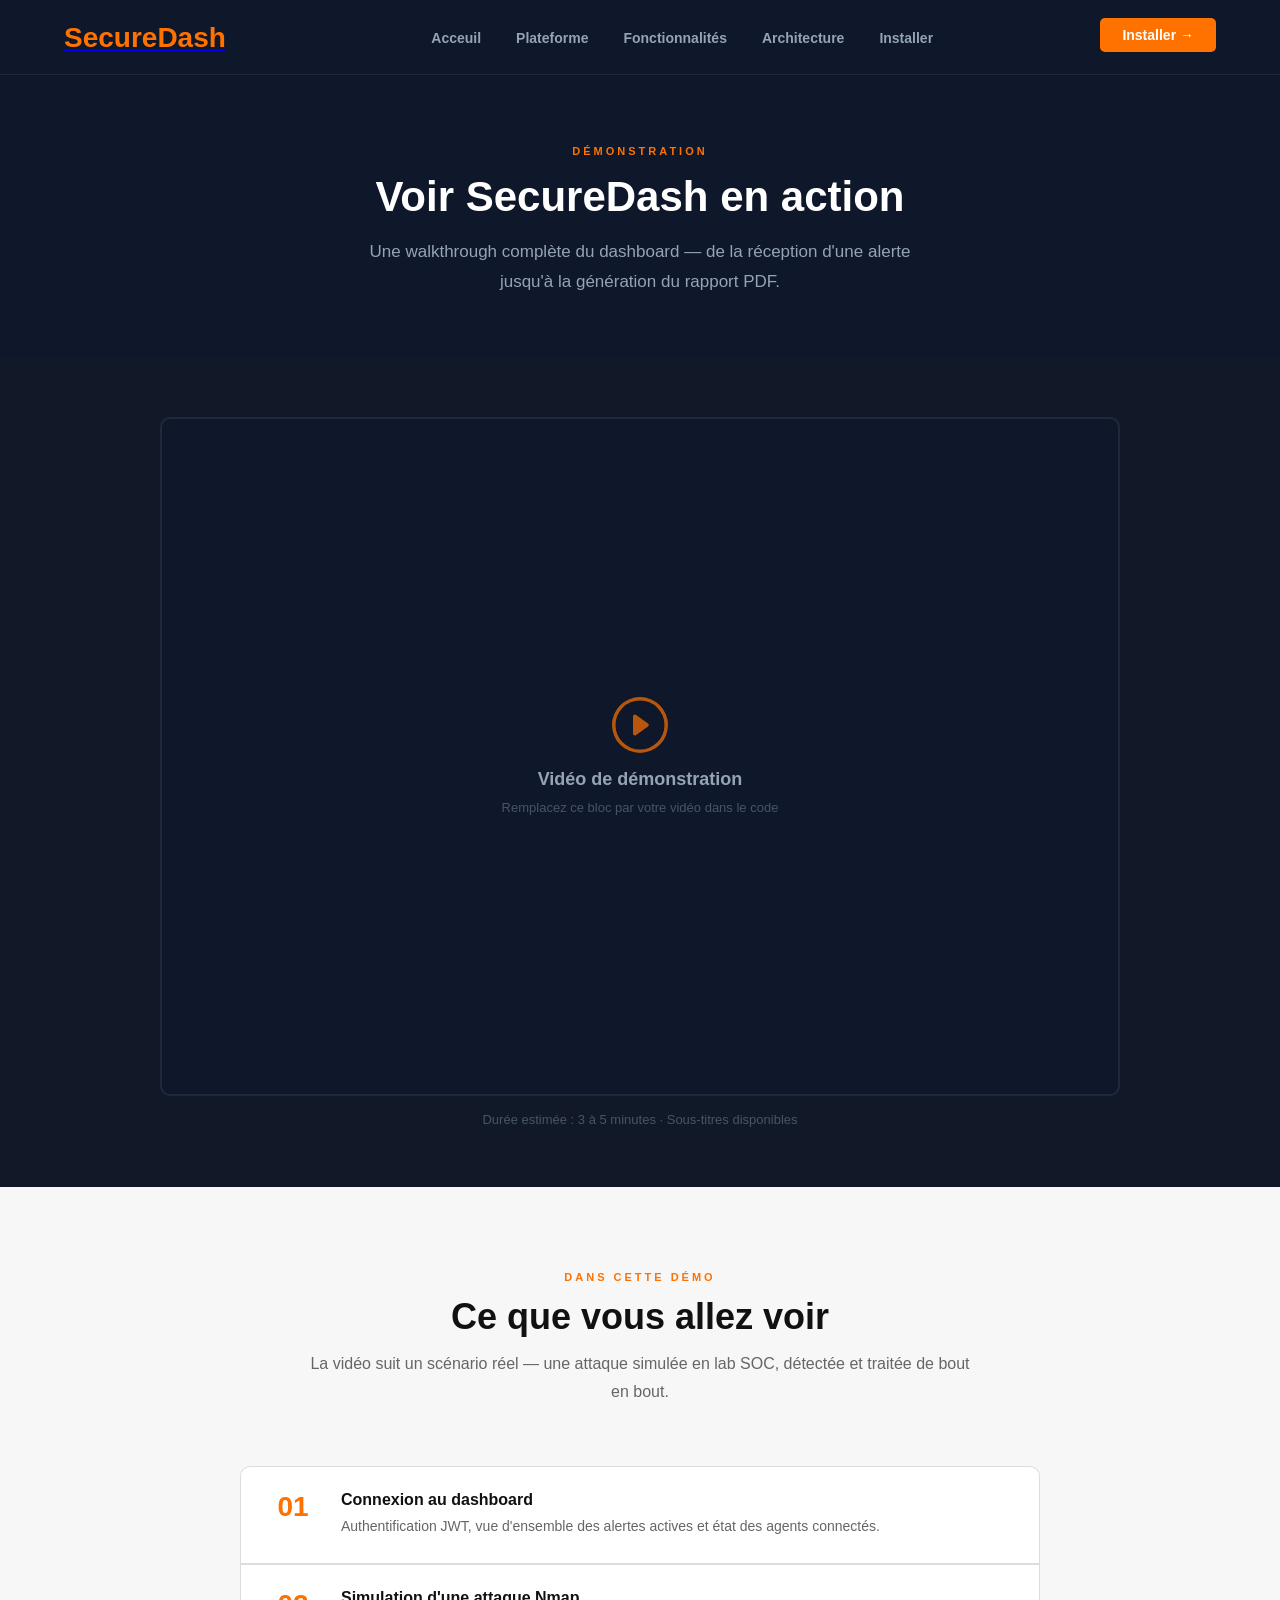
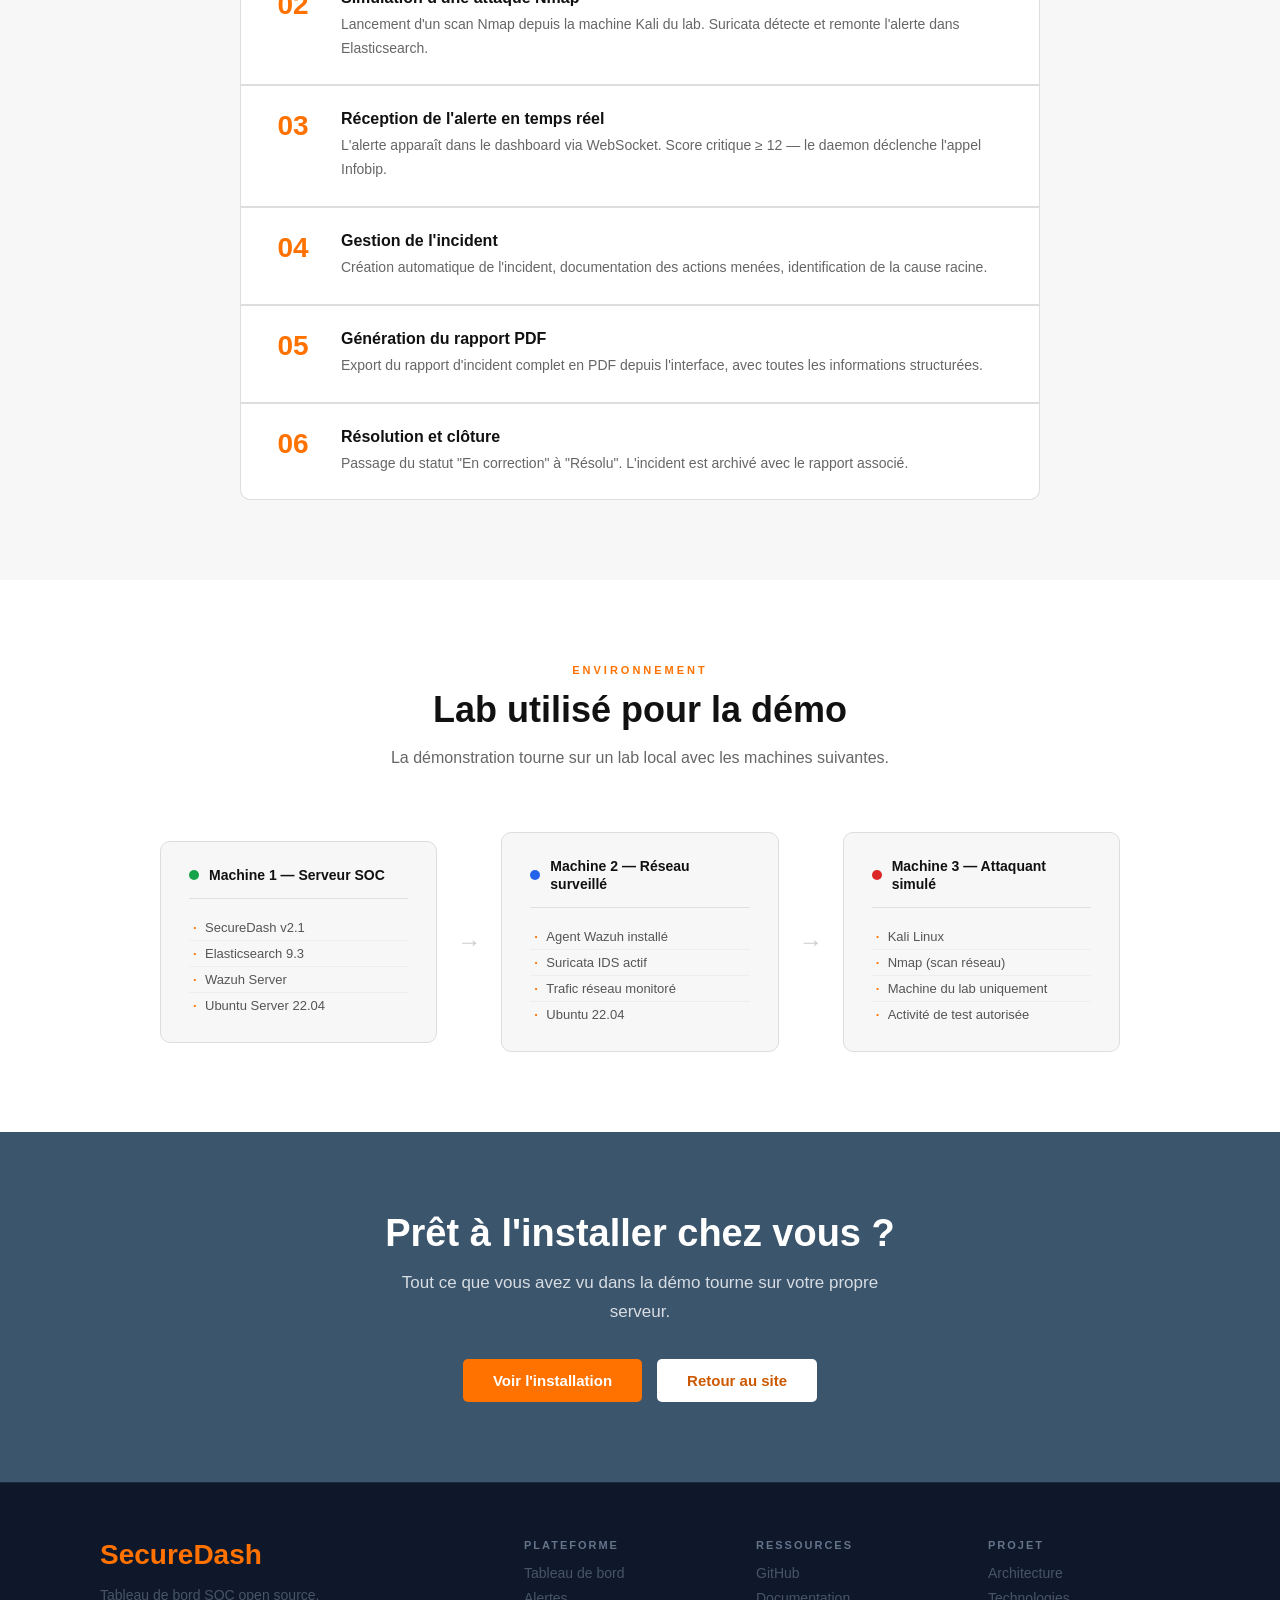
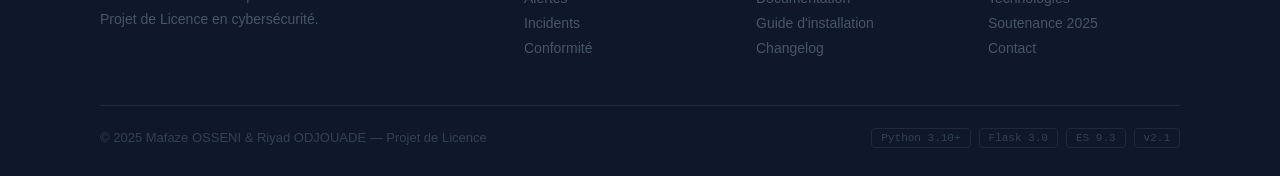
<file: demo.html>
<!DOCTYPE html>
<html lang="fr">
<head>
    <meta charset="UTF-8">
    <meta name="viewport" content="width=device-width, initial-scale=1.0">
    <title>Démo — SecureDash</title>
    <link rel="stylesheet" href="style.css">
    <link rel="stylesheet" href="demo.css">
</head>
<body>

    <!-- NAVBAR -->
    <div class="demo-nav">
        <div class="navbar" style="width: 90%; max-width: 1200px; margin: auto;">
            <div class="icon">
                <a href="index.html"><h2 class="logo">SecureDash</h2></a>
            </div>
            <div class="menu">
                <ul>
                    <li><a href="index.html#Acceuil">Acceuil</a></li>
                    <li><a href="index.html#plateforme">Plateforme</a></li>
                    <li><a href="index.html#fonctionnalites">Fonctionnalités</a></li>
                    <li><a href="index.html#architecture">Architecture</a></li>
                    <li><a href="index.html#installer">Installer</a></li>
                </ul>
            </div>
            <div class="nav-btn">
                <a href="index.html#installer" class="btn-installer">Installer →</a>
            </div>
        </div>
    </div>


    <!-- INTRO DEMO -->
    <div class="demo-intro">
        <p class="demo-label">Démonstration</p>
        <h1>Voir SecureDash en action</h1>
        <p class="demo-sous-titre">
            Une walkthrough complète du dashboard — de la réception d'une alerte
            jusqu'à la génération du rapport PDF.
        </p>
    </div>


    <!-- =============================================
         ESPACE VIDEO
    ============================================= -->
    <div class="section-video">
        <div class="video-wrapper">

            <!--
            ================================================
            INSÉREZ VOTRE VIDÉO ICI
            ================================================

            Option 1 — Fichier local (MP4) :
            <video controls width="100%">
                <source src="demo-video.mp4" type="video/mp4">
                Votre navigateur ne supporte pas la lecture vidéo.
            </video>

            Option 2 — YouTube :
            <iframe
                src="https://www.youtube.com/embed/VOTRE_ID_VIDEO"
                title="Démo SecureDash"
                frameborder="0"
                allow="accelerometer; autoplay; clipboard-write; encrypted-media; gyroscope; picture-in-picture"
                allowfullscreen>
            </iframe>

            Option 3 — Loom :
            <iframe
                src="https://www.loom.com/embed/VOTRE_ID_LOOM"
                frameborder="0"
                allowfullscreen>
            </iframe>
            ================================================
            -->

            <div class="video-placeholder">
                <div class="video-placeholder-inner">
                    <svg xmlns="http://www.w3.org/2000/svg" width="56" height="56" fill="#ff7200" viewBox="0 0 16 16">
                        <path d="M8 15A7 7 0 1 1 8 1a7 7 0 0 1 0 14m0 1A8 8 0 1 0 8 0a8 8 0 0 0 0 16"/>
                        <path d="M6.271 5.055a.5.5 0 0 1 .52.038l3.5 2.5a.5.5 0 0 1 0 .814l-3.5 2.5A.5.5 0 0 1 6 10.5v-5a.5.5 0 0 1 .271-.445"/>
                    </svg>
                    <p>Vidéo de démonstration</p>
                    <small>Remplacez ce bloc par votre vidéo dans le code</small>
                </div>
            </div>

        </div>
        <p class="video-note">Durée estimée : 3 à 5 minutes · Sous-titres disponibles</p>
    </div>


    <!-- CE QUE MONTRE LA DEMO -->
    <div class="section section-gris">
        <div class="section-header">
            <span class="section-tag">Dans cette démo</span>
            <h2>Ce que vous allez voir</h2>
            <p>La vidéo suit un scénario réel — une attaque simulée en lab SOC, détectée et traitée de bout en bout.</p>
        </div>

        <div class="demo-etapes">

            <div class="demo-etape">
                <div class="demo-etape-num">01</div>
                <div class="demo-etape-contenu">
                    <h4>Connexion au dashboard</h4>
                    <p>Authentification JWT, vue d'ensemble des alertes actives et état des agents connectés.</p>
                </div>
            </div>

            <div class="demo-etape">
                <div class="demo-etape-num">02</div>
                <div class="demo-etape-contenu">
                    <h4>Simulation d'une attaque Nmap</h4>
                    <p>Lancement d'un scan Nmap depuis la machine Kali du lab. Suricata détecte et remonte l'alerte dans Elasticsearch.</p>
                </div>
            </div>

            <div class="demo-etape">
                <div class="demo-etape-num">03</div>
                <div class="demo-etape-contenu">
                    <h4>Réception de l'alerte en temps réel</h4>
                    <p>L'alerte apparaît dans le dashboard via WebSocket. Score critique ≥ 12 — le daemon déclenche l'appel Infobip.</p>
                </div>
            </div>

            <div class="demo-etape">
                <div class="demo-etape-num">04</div>
                <div class="demo-etape-contenu">
                    <h4>Gestion de l'incident</h4>
                    <p>Création automatique de l'incident, documentation des actions menées, identification de la cause racine.</p>
                </div>
            </div>

            <div class="demo-etape">
                <div class="demo-etape-num">05</div>
                <div class="demo-etape-contenu">
                    <h4>Génération du rapport PDF</h4>
                    <p>Export du rapport d'incident complet en PDF depuis l'interface, avec toutes les informations structurées.</p>
                </div>
            </div>

            <div class="demo-etape">
                <div class="demo-etape-num">06</div>
                <div class="demo-etape-contenu">
                    <h4>Résolution et clôture</h4>
                    <p>Passage du statut "En correction" à "Résolu". L'incident est archivé avec le rapport associé.</p>
                </div>
            </div>

        </div>
    </div>


    <!-- ENVIRONNEMENT TECHNIQUE -->
    <div class="section">
        <div class="section-header">
            <span class="section-tag">Environnement</span>
            <h2>Lab utilisé pour la démo</h2>
            <p>La démonstration tourne sur un lab local avec les machines suivantes.</p>
        </div>

        <div class="demo-lab">

            <div class="lab-machine">
                <div class="lab-machine-entete">
                    <span class="lab-dot lab-dot-vert"></span>
                    <strong>Machine 1 — Serveur SOC</strong>
                </div>
                <ul class="lab-specs">
                    <li>SecureDash v2.1</li>
                    <li>Elasticsearch 9.3</li>
                    <li>Wazuh Server</li>
                    <li>Ubuntu Server 22.04</li>
                </ul>
            </div>

            <div class="lab-fleche">→</div>

            <div class="lab-machine">
                <div class="lab-machine-entete">
                    <span class="lab-dot lab-dot-bleu"></span>
                    <strong>Machine 2 — Réseau surveillé</strong>
                </div>
                <ul class="lab-specs">
                    <li>Agent Wazuh installé</li>
                    <li>Suricata IDS actif</li>
                    <li>Trafic réseau monitoré</li>
                    <li>Ubuntu 22.04</li>
                </ul>
            </div>

            <div class="lab-fleche">→</div>

            <div class="lab-machine">
                <div class="lab-machine-entete">
                    <span class="lab-dot lab-dot-rouge"></span>
                    <strong>Machine 3 — Attaquant simulé</strong>
                </div>
                <ul class="lab-specs">
                    <li>Kali Linux</li>
                    <li>Nmap (scan réseau)</li>
                    <li>Machine du lab uniquement</li>
                    <li>Activité de test autorisée</li>
                </ul>
            </div>

        </div>
    </div>


    <!-- CTA -->
    <div class="cta">
        <h2>Prêt à l'installer chez vous ?</h2>
        <p>Tout ce que vous avez vu dans la démo tourne sur votre propre serveur.</p>
        <div class="cta-btns">
            <a href="index.html#installer" class="btn-orange">Voir l'installation</a>
            <a href="index.html" class="btn-blanc">Retour au site</a>
        </div>
    </div>


    <!-- FOOTER -->
    <div class="footer">
        <div class="footer-contenu">
            <div class="footer-marque">
                <h3 class="logo">SecureDash</h3>
                <p>Tableau de bord SOC open source.<br>Projet de Licence en cybersécurité.</p>
            </div>
            <div class="footer-col">
                <p class="footer-titre">Plateforme</p>
                <ul>
                    <li><a href="index.html#plateforme">Tableau de bord</a></li>
                    <li><a href="index.html#plateforme">Alertes</a></li>
                    <li><a href="index.html#plateforme">Incidents</a></li>
                    <li><a href="index.html#fonctionnalites">Conformité</a></li>
                </ul>
            </div>
            <div class="footer-col">
                <p class="footer-titre">Ressources</p>
                <ul>
                    <li><a href="https://github.com" target="_blank">GitHub</a></li>
                    <li><a href="#">Documentation</a></li>
                    <li><a href="#">Guide d'installation</a></li>
                    <li><a href="#">Changelog</a></li>
                </ul>
            </div>
            <div class="footer-col">
                <p class="footer-titre">Projet</p>
                <ul>
                    <li><a href="index.html#architecture">Architecture</a></li>
                    <li><a href="index.html#fonctionnalites">Technologies</a></li>
                    <li><a href="#">Soutenance 2025</a></li>
                    <li><a href="mailto:">Contact</a></li>
                </ul>
            </div>
        </div>
        <div class="footer-bas">
            <p>© 2025 Mafaze OSSENI &amp; Riyad ODJOUADE — Projet de Licence</p>
            <div class="footer-tags">
                <span>Python 3.10+</span>
                <span>Flask 3.0</span>
                <span>ES 9.3</span>
                <span>v2.1</span>
            </div>
        </div>
    </div>

</body>
</html>
</file>
<file: style.css>
* {
    margin: 0;
    padding: 0;
    box-sizing: border-box;
}

body {
    font-family: 'Arial', sans-serif;
    color: #222;
}

/* =============================================
   NAVBAR & HERO
============================================= */

.main {
    width: 100%;
    background: linear-gradient(to top, rgba(0,0,0,0.65) 50%, rgba(0,0,0,0.5) 50%), url(cyber-security-article.jpg);
    background-position: center;
    background-size: cover;
    height: 100vh;
}

.navbar {
    width: 90%;
    max-width: 1200px;
    height: 75px;
    margin: auto;
    display: flex;
    align-items: center;
    justify-content: space-between;
}

.icon {
    width: 200px;
    height: 70px;
    display: flex;
    align-items: center;
}

.logo {
    color: #ff7200;
    font-size: 28px;
    font-family: 'Arial';
    font-weight: bold;
}

.menu ul {
    display: flex;
    gap: 35px;
    list-style: none;
    margin: 0;
    padding: 0;
    float: none;
}

.menu ul li {
    margin: 0;
}

.menu ul li a {
    text-decoration: none;
    color: #fff;
    font-family: 'Arial';
    font-weight: bold;
    font-size: 14px;
    transition: 0.4s ease-in-out;
}

.menu ul li a:hover {
    color: #ff7200;
}

.nav-btn {
    display: flex;
    align-items: center;
    justify-content: space-between;
}

.btn-installer {
    background: #ff7200;
    color: #fff;
    text-decoration: none;
    padding: 9px 22px;
    font-size: 14px;
    font-weight: bold;
    border-radius: 5px;
    transition: 0.3s;
    justify-content: space-between;
    margin-bottom: 5px;
}

.btn-installer:hover {
    background: #e06400;
}

/* Hero content */

.hero-content {
    width: 90%;
    max-width: 700px;
    margin: 0 auto;
    padding-top: 160px;
    text-align: center;
}

.hero-label {
    color: #ff7200;
    font-size: 13px;
    font-weight: bold;
    letter-spacing: 2px;
    text-transform: uppercase;
    margin-bottom: 18px;
}

.hero-titre {
    color: #fff;
    font-size: 46px;
    font-weight: bold;
    line-height: 1.15;
    margin-bottom: 22px;
}

.hero-desc {
    color: #ccc;
    font-size: 17px;
    line-height: 1.75;
    margin-bottom: 36px;
}

.hero-btns {
    display: flex;
    gap: 15px;
    justify-content: center;
    margin-bottom: 20px;
}

.btn-orange {
    background: #ff7200;
    color: #fff;
    text-decoration: none;
    padding: 13px 30px;
    font-size: 15px;
    font-weight: bold;
    border-radius: 5px;
    transition: 0.3s;
}

.btn-orange:hover {
    background: #e06400;
}

.btn-transparent {
    background: transparent;
    color: #fff;
    text-decoration: none;
    padding: 12px 28px;
    font-size: 15px;
    font-weight: bold;
    border: 2px solid #fff;
    border-radius: 5px;
    transition: 0.3s;
}

.btn-transparent:hover {
    border-color: #ff7200;
    color: #ff7200;
}

.hero-note {
    color: #999;
    font-size: 13px;
}


/* =============================================
   BARRE OUTILS
============================================= */

.barre-outils {
    background: #f5f5f5;
    border-top: 1px solid #e0e0e0;
    border-bottom: 1px solid #e0e0e0;
    padding: 28px 40px;
    text-align: center;
}

.barre-label {
    font-size: 12px;
    font-weight: bold;
    color: #999;
    letter-spacing: 2px;
    text-transform: uppercase;
    margin-bottom: 16px;
}

.outils-liste {
    display: flex;
    justify-content: center;
    gap: 12px;
    flex-wrap: wrap;
}

.outil {
    font-size: 13px;
    color: #555;
    background: #fff;
    border: 1px solid #ddd;
    padding: 7px 18px;
    border-radius: 999px;
    display: flex;
    align-items: center;
    gap: 6px;
}


/* =============================================
   SECTIONS — BASE
============================================= */

.section {
    padding: 80px 40px;
    background: #fff;
}

.section-gris {
    background: #f7f7f7;
}

.section-sombre {
    background: #0f172a;
}

.section-header {
    text-align: center;
    max-width: 680px;
    margin: 0 auto 60px auto;
}

.section-tag {
    display: inline-block;
    font-size: 11px;
    font-weight: bold;
    color: #ff7200;
    letter-spacing: 3px;
    text-transform: uppercase;
    margin-bottom: 12px;
}

.section-tag-clair {
    color: #60a5fa;
}

.section-header h2 {
    font-size: 36px;
    font-weight: bold;
    color: #111;
    margin-bottom: 12px;
    line-height: 1.2;
}

.titre-blanc {
    color: #fff !important;
}

.section-header p {
    font-size: 16px;
    color: #666;
    line-height: 1.75;
}

.texte-gris {
    color: #94a3b8 !important;
}


/* =============================================
   BLOCS FEATURE (texte + image)
============================================= */

.bloc-feature {
    width: 90%;
    max-width: 1100px;
    margin: 0 auto 70px auto;
    display: flex;
    align-items: center;
    gap: 60px;
}

.bloc-feature:last-child {
    margin-bottom: 0;
}

.bloc-feature-inverse {
    flex-direction: row-reverse;
}

.bloc-texte {
    flex: 1;
}

.bloc-tag {
    display: inline-block;
    font-size: 11px;
    font-weight: bold;
    color: #0891b2;
    letter-spacing: 2px;
    text-transform: uppercase;
    margin-bottom: 10px;
}

.bloc-texte h3 {
    font-size: 28px;
    font-weight: bold;
    color: #111;
    margin-bottom: 14px;
    line-height: 1.25;
}

.bloc-texte p {
    font-size: 15px;
    color: #555;
    line-height: 1.8;
    margin-bottom: 20px;
}

.feature-list {
    list-style: none;
    padding: 0;
}

.feature-list li {
    font-size: 14px;
    color: #555;
    padding: 9px 0;
    border-bottom: 1px solid #eee;
    padding-left: 22px;
    position: relative;
}

.feature-list li::before {
    content: '✓';
    position: absolute;
    left: 0;
    color: #ff7200;
    font-weight: bold;
}

.bloc-img {
    flex: 1;
}

.bloc-img img {
    width: 100%;
    border: 1px solid #ddd;
    border-radius: 8px;
    box-shadow: 0 8px 30px rgba(0,0,0,0.1);
    cursor: zoom-in;
    transition: 0.2s;
}

.bloc-img img:hover {
    transform: translateY(-4px);
    box-shadow: 0 16px 40px rgba(0,0,0,0.14);
}


/* =============================================
   GRILLE FONCTIONNALITES
============================================= */

.grille-6 {
    width: 90%;
    max-width: 1100px;
    margin: 0 auto;
    display: flex;
    flex-wrap: wrap;
    gap: 2px;
    background: #ddd;
    border: 1px solid #ddd;
    border-radius: 10px;
    overflow: hidden;
}

.carte {
    background: #fff;
    padding: 28px;
    flex: 1 1 calc(33.33% - 2px);
    min-width: 260px;
    transition: 0.2s;
}

.carte:hover {
    background: #fafafa;
}

.carte-icone {
    width: 42px;
    height: 42px;
    border-radius: 10px;
    display: flex;
    align-items: center;
    justify-content: center;
    font-size: 20px;
    margin-bottom: 14px;
}

.icone-bleu   { background: #eff6ff; }
.icone-rouge  { background: #fef2f2; }
.icone-cyan   { background: #ecfeff; }
.icone-orange { background: #fff7ed; }
.icone-vert   { background: #f0fdf4; }
.icone-violet { background: #faf5ff; }

.carte h4 {
    font-size: 15px;
    font-weight: bold;
    color: #111;
    margin-bottom: 8px;
}

.carte p {
    font-size: 13px;
    color: #777;
    line-height: 1.7;
}


/* =============================================
   NOTIFICATIONS
============================================= */

.grille-3 {
    width: 90%;
    max-width: 1000px;
    margin: 0 auto;
    display: flex;
    gap: 20px;
    flex-wrap: wrap;
}

.notif-carte {
    flex: 1;
    min-width: 260px;
    border-radius: 10px;
    border: 1px solid;
    padding: 28px;
}

.notif-rouge  { background: #fef2f2; border-color: #fecaca; }
.notif-orange { background: #fff7ed; border-color: #fed7aa; }
.notif-bleu   { background: #eff6ff; border-color: #bfdbfe; }

.notif-haut {
    display: flex;
    justify-content: space-between;
    align-items: flex-start;
    margin-bottom: 16px;
}

.notif-badge {
    font-size: 10px;
    font-weight: bold;
    padding: 4px 10px;
    border-radius: 999px;
    letter-spacing: 1px;
}

.badge-rouge  { background: #fee2e2; color: #dc2626; }
.badge-orange { background: #ffedd5; color: #ea580c; }
.badge-bleu   { background: #dbeafe; color: #2563eb; }

.notif-score {
    font-size: 40px;
    font-weight: bold;
    line-height: 1;
}

.score-rouge  { color: #dc2626; }
.score-orange { color: #ea580c; }
.score-bleu   { color: #2563eb; }

.notif-carte h4 {
    font-size: 15px;
    font-weight: bold;
    color: #111;
    margin-bottom: 8px;
}

.notif-carte p {
    font-size: 13px;
    color: #555;
    line-height: 1.6;
    margin-bottom: 18px;
}

.notif-canal {
    display: inline-flex;
    align-items: center;
    gap: 6px;
    font-size: 12px;
    font-weight: bold;
    padding: 6px 13px;
    border-radius: 5px;
}

.canal-rouge  { background: #fee2e2; color: #dc2626; }
.canal-orange { background: #ffedd5; color: #ea580c; }
.canal-bleu   { background: #dbeafe; color: #2563eb; }


/* =============================================
   ARCHITECTURE
============================================= */

.flux {
    display: flex;
    align-items: center;
    justify-content: center;
    flex-wrap: wrap;
    gap: 0;
    margin-bottom: 48px;
}

.flux-bloc {
    background: #1e293b;
    border: 1px solid #334155;
    border-radius: 10px;
    padding: 18px 22px;
    text-align: center;
    min-width: 140px;
    transition: 0.2s;
}

.flux-bloc:hover {
    border-color: #ff7200;
}

.flux-emoji {
    font-size: 26px;
    display: block;
    margin-bottom: 8px;
}

.flux-bloc strong {
    display: block;
    font-size: 14px;
    color: #f1f5f9;
    margin-bottom: 4px;
}

.flux-bloc small {
    font-size: 11px;
    color: #64748b;
}

.flux-fleche {
    font-size: 22px;
    color: #334155;
    padding: 0 10px;
}

.tech-liste {
    display: flex;
    gap: 10px;
    flex-wrap: wrap;
    justify-content: center;
}

.tech {
    font-size: 12px;
    padding: 7px 15px;
    border: 1px solid #334155;
    border-radius: 999px;
    color: #94a3b8;
    display: flex;
    align-items: center;
    gap: 6px;
    transition: 0.2s;
    cursor: default;
}

.tech:hover {
    border-color: #ff7200;
    color: #ff7200;
}


/* =============================================
   INSTALLATION
============================================= */

.install-grille {
    width: 90%;
    max-width: 960px;
    margin: 0 auto;
    display: flex;
    gap: 20px;
    flex-wrap: wrap;
}

.install-carte {
    flex: 1;
    min-width: 300px;
    background: #1e293b;
    border: 1px solid #334155;
    border-radius: 10px;
    padding: 30px;
    transition: 0.2s;
}

.install-carte:hover {
    border-color: #ff7200;
}

.install-vedette {
    border-color: #ff7200;
    background: linear-gradient(140deg, rgba(255,114,0,0.08), #1e293b);
}

.install-emoji {
    font-size: 28px;
    display: block;
    margin-bottom: 12px;
}

.install-carte h3 {
    font-size: 18px;
    font-weight: bold;
    color: #fff;
    margin-bottom: 8px;
    display: flex;
    align-items: center;
    gap: 10px;
}

.tag-recommande {
    font-size: 10px;
    background: #7c3310;
    color: #fda96a;
    padding: 3px 8px;
    border-radius: 4px;
    font-weight: bold;
}

.install-carte > p {
    font-size: 14px;
    color: #94a3b8;
    line-height: 1.6;
    margin-bottom: 24px;
}

.etapes {
    margin-bottom: 20px;
}

.etape {
    display: flex;
    gap: 12px;
    margin-bottom: 14px;
    align-items: flex-start;
}

.etape-num {
    width: 23px;
    height: 23px;
    border-radius: 50%;
    background: #7c3310;
    font-size: 11px;
    color: #fda96a;
    font-weight: bold;
    display: flex;
    align-items: center;
    justify-content: center;
    flex-shrink: 0;
    margin-top: 3px;
}

.etape-label {
    font-size: 12px;
    font-weight: bold;
    color: #cbd5e1;
    margin-bottom: 5px;
}

.code-ligne {
    background: #0f172a;
    border: 1px solid #334155;
    border-radius: 5px;
    padding: 8px 12px;
    display: flex;
    align-items: center;
    justify-content: space-between;
    gap: 8px;
}

.code-ligne code {
    font-size: 12px;
    color: #7dd3fc;
    font-family: 'Courier New', monospace;
    word-break: break-all;
}

.btn-copier {
    font-size: 10px;
    color: #475569;
    cursor: pointer;
    padding: 3px 8px;
    border: 1px solid #334155;
    border-radius: 4px;
    background: none;
    font-family: 'Courier New', monospace;
    white-space: nowrap;
    transition: 0.15s;
}

.btn-copier:hover {
    color: #e2e8f0;
    border-color: #64748b;
}

.install-note {
    font-size: 12px;
    color: #475569;
    line-height: 1.6;
}

/* Bloc .env */

.env-bloc {
    width: 90%;
    max-width: 960px;
    margin: 28px auto 0 auto;
    background: #1e293b;
    border: 1px solid #334155;
    border-radius: 10px;
    padding: 22px 28px;
}

.env-titre {
    font-size: 11px;
    font-weight: bold;
    color: #64748b;
    letter-spacing: 2px;
    text-transform: uppercase;
    margin-bottom: 16px;
    font-family: 'Courier New', monospace;
}

.env-grille {
    display: flex;
    gap: 10px;
    flex-wrap: wrap;
}

.env-item {
    background: #0f172a;
    border: 1px solid #334155;
    border-radius: 6px;
    padding: 10px 14px;
    flex: 1;
    min-width: 160px;
}

.env-cat {
    font-size: 11px;
    color: #475569;
    margin-bottom: 6px;
}

.env-item code {
    font-size: 12px;
    color: #7dd3fc;
    font-family: 'Courier New', monospace;
    line-height: 1.8;
}


/* =============================================
   CTA
============================================= */

.cta {
    background: #3B556D;
    padding: 80px 40px;
    text-align: center;
}

.cta h2 {
    font-size: 38px;
    font-weight: bold;
    color: #fff;
    margin-bottom: 14px;
}

.cta p {
    font-size: 17px;
    color: rgba(255,255,255,0.8);
    max-width: 480px;
    margin: 0 auto 32px auto;
    line-height: 1.7;
}

.cta-btns {
    display: flex;
    gap: 15px;
    justify-content: center;
    flex-wrap: wrap;
}

.btn-blanc {
    background: #fff;
    color: #cc5800;
    text-decoration: none;
    padding: 13px 30px;
    font-size: 15px;
    font-weight: bold;
    border-radius: 5px;
    transition: 0.3s;
}

.btn-blanc:hover {
    background: #f0f0f0;
}


/* =============================================
   FOOTER
============================================= */

.footer {
    background: #0f172a;
    border-top: 1px solid #1e293b;
    padding: 56px 40px 28px 40px;
}

.footer-contenu {
    width: 90%;
    max-width: 1100px;
    margin: 0 auto 40px auto;
    display: flex;
    gap: 40px;
    flex-wrap: wrap;
}

.footer-marque {
    flex: 2;
    min-width: 200px;
}

.footer-marque p {
    font-size: 14px;
    color: #475569;
    line-height: 1.75;
    margin-top: 12px;
    max-width: 240px;
}

.footer-col {
    flex: 1;
    min-width: 130px;
}

.footer-titre {
    font-size: 11px;
    font-weight: bold;
    color: #64748b;
    letter-spacing: 2px;
    text-transform: uppercase;
    margin-bottom: 14px;
}

.footer-col ul {
    list-style: none;
    padding: 0;
    margin: 0;
    float: none;
    display: block;
}

.footer-col ul li {
    margin-bottom: 9px;
    margin-left: 0;
    font-size: 14px;
}

.footer-col ul li a {
    color: #475569;
    text-decoration: none;
    transition: 0.15s;
    font-weight: normal;
}

.footer-col ul li a:hover {
    color: #ff7200;
}

.footer-bas {
    width: 90%;
    max-width: 1100px;
    margin: 0 auto;
    border-top: 1px solid #1e293b;
    padding-top: 22px;
    display: flex;
    justify-content: space-between;
    align-items: center;
    flex-wrap: wrap;
    gap: 12px;
}

.footer-bas p {
    font-size: 13px;
    color: #334155;
}

.footer-tags {
    display: flex;
    gap: 8px;
}

.footer-tags span {
    font-size: 11px;
    color: #334155;
    padding: 3px 9px;
    border: 1px solid #1e293b;
    border-radius: 4px;
    font-family: 'Courier New', monospace;
}


/* =============================================
   LIGHTBOX
============================================= */

.lightbox {
    display: none;
    position: fixed;
    top: 0;
    left: 0;
    width: 100%;
    height: 100%;
    background: rgba(0,0,0,0.88);
    z-index: 999;
    align-items: center;
    justify-content: center;
    padding: 40px;
}

.lightbox.ouvert {
    display: flex;
}

.lightbox img {
    max-width: 100%;
    max-height: 88vh;
    border-radius: 6px;
    border: 1px solid #334155;
}

.lightbox-fermer {
    position: absolute;
    top: 20px;
    right: 20px;
    background: none;
    border: 1px solid #334155;
    color: #64748b;
    font-size: 13px;
    padding: 7px 14px;
    border-radius: 5px;
    cursor: pointer;
    transition: 0.15s;
    font-family: 'Arial';
}

.lightbox-fermer:hover {
    color: #fff;
    border-color: #fff;
}


/* =============================================
   RESPONSIVE
============================================= */

@media (max-width: 900px) {

    .menu { display: none; }

    .hero-titre { font-size: 32px; }
    .hero-btns { flex-direction: column; align-items: center; }

    .bloc-feature,
    .bloc-feature-inverse {
        flex-direction: column;
        gap: 30px;
    }

    .grille-6 { flex-direction: column; }
    .carte { flex: none; min-width: unset; }

    .grille-3,
    .install-grille {
        flex-direction: column;
    }

    .flux { flex-direction: column; }
    .flux-fleche { transform: rotate(90deg); padding: 4px 0; }

    .footer-contenu { flex-direction: column; }
    .footer-bas { flex-direction: column; align-items: flex-start; }

    .section { padding: 60px 20px; }
    .barre-outils { padding: 24px 20px; }
    .cta { padding: 60px 20px; }
    .footer { padding: 44px 20px 24px 20px; }
}
</file>
<file: demo.css>
/* =============================================
   demo.css — Styles de la page démo
   Mafaze OSSENI & Riyad ODJOUADE
============================================= */


/* NAVBAR DEMO (fond sombre fixe) */

.demo-nav {
    background: #0f172a;
    border-bottom: 1px solid #1e293b;
    position: sticky;
    top: 0;
    z-index: 100;
    height: 75px;
    display: flex;
    align-items: center;
}

.demo-nav .menu ul li a {
    color: #94a3b8;
}

.demo-nav .menu ul li a:hover {
    color: #ff7200;
}


/* INTRO */

.demo-intro {
    background: #0f172a;
    padding: 70px 40px 60px;
    text-align: center;
}

.demo-label {
    font-size: 11px;
    font-weight: bold;
    color: #ff7200;
    letter-spacing: 3px;
    text-transform: uppercase;
    margin-bottom: 16px;
}

.demo-intro h1 {
    font-size: 42px;
    font-weight: bold;
    color: #fff;
    margin-bottom: 16px;
    line-height: 1.15;
}

.demo-sous-titre {
    font-size: 17px;
    color: #94a3b8;
    max-width: 560px;
    margin: 0 auto;
    line-height: 1.75;
}


/* =============================================
   SECTION VIDEO
============================================= */

.section-video {
    background: #111827;
    padding: 60px 40px;
    text-align: center;
}

.video-wrapper {
    width: 90%;
    max-width: 960px;
    margin: 0 auto 16px auto;
    border-radius: 10px;
    overflow: hidden;
    border: 2px solid #1e293b;
    background: #0f172a;
    /* Ratio 16:9 */
    position: relative;
    padding-top: 56.25%;
}

/* Les iframes et video remplissent tout le wrapper */
.video-wrapper iframe,
.video-wrapper video {
    position: absolute;
    top: 0;
    left: 0;
    width: 100%;
    height: 100%;
    border: none;
    border-radius: 8px;
}

/* Placeholder affiché tant qu'il n'y a pas de vidéo */
.video-placeholder {
    position: absolute;
    top: 0;
    left: 0;
    width: 100%;
    height: 100%;
    display: flex;
    align-items: center;
    justify-content: center;
}

.video-placeholder-inner {
    text-align: center;
}

.video-placeholder-inner svg {
    display: block;
    margin: 0 auto 16px auto;
    opacity: 0.7;
}

.video-placeholder-inner p {
    font-size: 18px;
    font-weight: bold;
    color: #94a3b8;
    margin-bottom: 8px;
}

.video-placeholder-inner small {
    font-size: 13px;
    color: #475569;
}

.video-note {
    font-size: 13px;
    color: #475569;
    margin-top: 4px;
}


/* =============================================
   ETAPES DE LA DEMO
============================================= */

.demo-etapes {
    width: 90%;
    max-width: 800px;
    margin: 0 auto;
    display: flex;
    flex-direction: column;
    gap: 2px;
    background: #ddd;
    border: 1px solid #ddd;
    border-radius: 10px;
    overflow: hidden;
}

.demo-etape {
    background: #fff;
    padding: 24px 28px;
    display: flex;
    align-items: flex-start;
    gap: 24px;
    transition: background 0.15s;
}

.demo-etape:hover {
    background: #fafafa;
}

.demo-etape-num {
    font-size: 28px;
    font-weight: bold;
    color: #ff7200;
    font-family: 'Arial';
    line-height: 1;
    flex-shrink: 0;
    width: 48px;
    text-align: center;
    padding-top: 2px;
}

.demo-etape-contenu h4 {
    font-size: 16px;
    font-weight: bold;
    color: #111;
    margin-bottom: 6px;
}

.demo-etape-contenu p {
    font-size: 14px;
    color: #666;
    line-height: 1.7;
}


/* =============================================
   LAB TECHNIQUE
============================================= */

.demo-lab {
    width: 90%;
    max-width: 960px;
    margin: 0 auto;
    display: flex;
    align-items: center;
    justify-content: center;
    gap: 20px;
    flex-wrap: wrap;
}

.lab-machine {
    background: #f7f7f7;
    border: 1px solid #ddd;
    border-radius: 10px;
    padding: 24px 28px;
    flex: 1;
    min-width: 220px;
    max-width: 280px;
}

.lab-machine-entete {
    display: flex;
    align-items: center;
    gap: 10px;
    margin-bottom: 16px;
    padding-bottom: 14px;
    border-bottom: 1px solid #e0e0e0;
}

.lab-machine-entete strong {
    font-size: 14px;
    color: #111;
    line-height: 1.3;
}

.lab-dot {
    width: 10px;
    height: 10px;
    border-radius: 50%;
    flex-shrink: 0;
}

.lab-dot-vert  { background: #16a34a; }
.lab-dot-bleu  { background: #2563eb; }
.lab-dot-rouge { background: #dc2626; }

.lab-specs {
    list-style: none;
    padding: 0;
    margin: 0;
}

.lab-specs li {
    font-size: 13px;
    color: #555;
    padding: 5px 0;
    border-bottom: 1px solid #eee;
    padding-left: 16px;
    position: relative;
}

.lab-specs li::before {
    content: '·';
    position: absolute;
    left: 4px;
    color: #ff7200;
    font-weight: bold;
}

.lab-specs li:last-child {
    border-bottom: none;
}

.lab-fleche {
    font-size: 24px;
    color: #ccc;
    font-weight: bold;
}


/* =============================================
   RESPONSIVE
============================================= */

@media (max-width: 900px) {
    .demo-intro h1 { font-size: 30px; }
    .demo-nav .menu { display: none; }
    .demo-etape { flex-direction: column; gap: 10px; }
    .demo-etape-num { width: auto; font-size: 22px; }
    .demo-lab { flex-direction: column; align-items: stretch; }
    .lab-machine { max-width: 100%; }
    .lab-fleche { transform: rotate(90deg); text-align: center; }
    .section-video { padding: 40px 20px; }
    .demo-intro { padding: 50px 24px 40px; }
}
</file>
